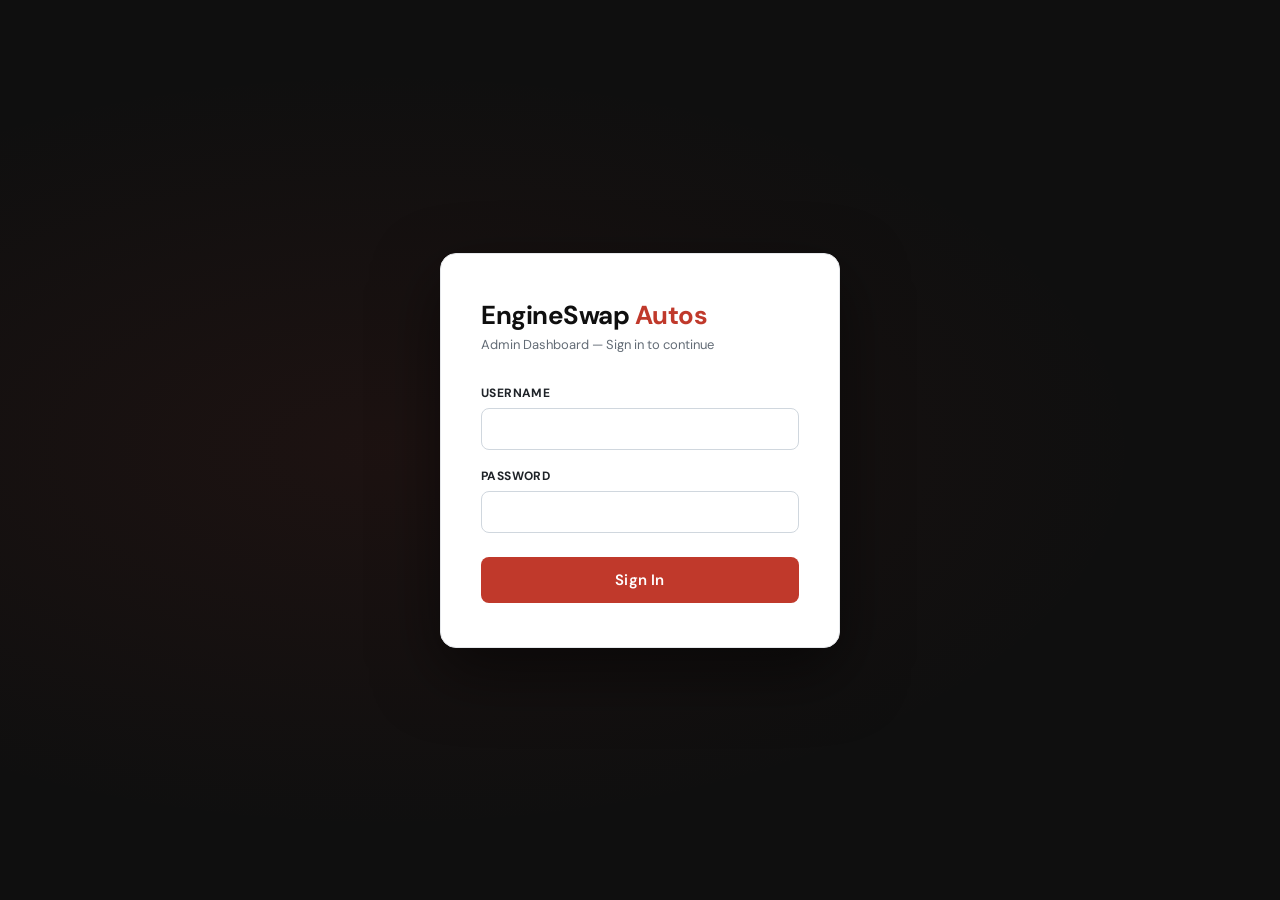
<file: frontend/admin.html>
<!DOCTYPE html>
<html lang="en">
<head>
<meta charset="UTF-8">
<meta name="viewport" content="width=device-width,initial-scale=1">
<title>EngineSwap Autos &mdash; Admin</title>
<link rel="icon" href="data:image/svg+xml,<svg xmlns='http://www.w3.org/2000/svg' viewBox='0 0 64 64'><rect width='64' height='64' rx='8' fill='%23111'/><text x='32' y='46' text-anchor='middle' font-size='42' font-family='Arial' font-weight='bold' fill='%23c0392b'>A</text></svg>">
<link href="https://fonts.googleapis.com/css2?family=DM+Sans:wght@400;500;600;700&display=swap" rel="stylesheet">
<style>
*,*::before,*::after{box-sizing:border-box;margin:0;padding:0}
:root{
  --red:#c0392b;--red-h:#a93226;
  --dark:#0f0f0f;--dark-2:#181818;--dark-3:#222;
  --navy:#0d1117;--navy-2:#161b22;--navy-3:#21262d;
  --white:#fff;--light:#f6f8fa;--light-2:#eef0f3;
  --border:#d0d7de;--border-2:#e6e8eb;
  --text:#1f2328;--muted:#636c76;--muted-2:#8b949e;
  --radius:8px;--radius-md:12px;--radius-lg:16px;
  --shadow:0 3px 12px rgba(0,0,0,.09);
  --shadow-lg:0 12px 48px rgba(0,0,0,.18);
}
html{scroll-behavior:smooth}
body{font-family:'DM Sans',sans-serif;background:var(--light);color:var(--text)}
button{cursor:pointer;font-family:'DM Sans',sans-serif;border:none;outline:none}

/* ── LOGIN ──────────────────────────────────────────────────── */
#login-screen{
  min-height:100vh;display:flex;align-items:center;justify-content:center;
  background:var(--dark);
  background-image:radial-gradient(ellipse at 30% 50%,rgba(192,57,43,.08) 0%,transparent 60%);
}
.login-box{
  background:var(--white);border-radius:var(--radius-lg);
  padding:44px 40px;width:100%;max-width:400px;
  box-shadow:0 24px 64px rgba(0,0,0,.5);
  border:1px solid var(--border-2);
}
.login-logo{
  font-family:'DM Sans',sans-serif;font-size:26px;font-weight:700;
  color:var(--dark);margin-bottom:4px;letter-spacing:-.5px;
}
.login-logo span{color:var(--red)}
.login-sub{font-size:13px;color:var(--muted);margin-bottom:32px;font-weight:400}
.login-group{margin-bottom:18px}
.login-group label{
  display:block;font-size:12px;font-weight:700;color:var(--text);
  margin-bottom:7px;text-transform:uppercase;letter-spacing:.4px;
}
.login-group input{
  width:100%;padding:11px 14px;
  border:1.5px solid var(--border);border-radius:var(--radius);
  font-size:14px;font-family:'DM Sans',sans-serif;color:var(--text);
  transition:.2s;background:var(--white);
}
.login-group input:focus{outline:none;border-color:var(--red);box-shadow:0 0 0 3px rgba(192,57,43,.08)}
.btn-login{
  width:100%;padding:13px;background:var(--red);color:#fff;
  border-radius:var(--radius);font-size:15px;font-weight:600;
  margin-top:6px;transition:.2s;letter-spacing:.2px;
}
.btn-login:hover{background:var(--red-h)}
.login-error{
  color:var(--red);font-size:13px;margin-top:12px;
  display:none;text-align:center;
  background:#fff1f0;border:1px solid #fecaca;
  border-radius:var(--radius);padding:9px;
}

/* ── ADMIN SHELL ─────────────────────────────────────────────── */
#admin-shell{display:none;min-height:100vh;background:var(--light)}

.admin-nav{
  background:var(--dark);padding:0 24px;height:62px;
  display:flex;align-items:center;gap:14px;
  position:sticky;top:0;z-index:100;
  border-bottom:1px solid #1e1e1e;
  box-shadow:0 2px 16px rgba(0,0,0,.3);
}
.admin-logo{
  font-family:'DM Sans',sans-serif;font-size:19px;color:#fff;
  font-weight:700;letter-spacing:-.3px;
}
.admin-logo span{color:var(--red)}
.admin-nav-sub{
  color:#555;font-size:12px;font-weight:500;
  background:#1c1c1c;padding:3px 10px;border-radius:20px;
  border:1px solid #2a2a2a;
}
.btn-storetlink{
  color:#aaa;font-size:12px;
  padding:5px 12px;border-radius:var(--radius);
  border:1px solid #2a2a2a;transition:.2s;
  text-decoration:none;
}
.btn-storetlink:hover{color:#fff;border-color:#444}
.btn-logout{
  margin-left:auto;background:none;color:#888;font-size:13px;
  border:1px solid #2a2a2a;padding:6px 14px;border-radius:var(--radius);transition:.2s;
}
.btn-logout:hover{border-color:#fff;color:#fff}

.admin-main{max-width:1380px;margin:0 auto;padding:28px 24px}

/* ── STATS ───────────────────────────────────────────────────── */
.stats-grid{
  display:grid;grid-template-columns:repeat(5,1fr);
  gap:14px;margin-bottom:24px;
}
.stat-card{
  background:var(--white);border:1.5px solid var(--border-2);
  border-radius:var(--radius-lg);padding:22px 20px;
  transition:.2s;
}
.stat-card:hover{box-shadow:var(--shadow);border-color:#bbb}
.stat-card .num{
  font-size:34px;font-weight:700;color:var(--dark);
  line-height:1;margin-bottom:6px;letter-spacing:-.5px;
}
.stat-card .lbl{font-size:12px;color:var(--muted);font-weight:500;text-transform:uppercase;letter-spacing:.4px}
.stat-card.accent{border-top:3px solid var(--red)}
.stat-card.accent .num{color:var(--red)}

/* ── TABS ────────────────────────────────────────────────────── */
.tabs{
  display:flex;background:var(--white);
  border:1.5px solid var(--border-2);border-radius:var(--radius-lg);
  overflow:hidden;margin-bottom:18px;
}
.tab{
  flex:1;padding:13px 20px;font-size:14px;font-weight:600;
  color:var(--muted);background:none;
  border-right:1px solid var(--border-2);transition:.2s;
}
.tab:last-child{border-right:none}
.tab.active{background:var(--red);color:#fff}
.tab:hover:not(.active){background:var(--light);color:var(--dark)}

/* ── TABLE PANEL ─────────────────────────────────────────────── */
.table-panel{
  background:var(--white);border:1.5px solid var(--border-2);
  border-radius:var(--radius-lg);overflow:hidden;
  box-shadow:var(--shadow);
}
.panel-header{
  padding:14px 20px;display:flex;align-items:center;gap:12px;
  border-bottom:1px solid var(--border-2);background:var(--white);
}
.panel-header h3{font-size:15px;font-weight:700;color:var(--dark)}
.search-box{flex:1;max-width:280px}
.search-box input{
  width:100%;padding:7px 12px;
  border:1.5px solid var(--border);border-radius:var(--radius);
  font-size:13px;font-family:'DM Sans',sans-serif;color:var(--text);transition:.2s;
}
.search-box input:focus{outline:none;border-color:var(--red)}
.refresh-info{margin-left:auto;font-size:12px;color:var(--muted);white-space:nowrap}

table{width:100%;border-collapse:collapse}
thead th{
  text-align:left;padding:10px 16px;
  font-size:11px;font-weight:700;text-transform:uppercase;
  letter-spacing:.5px;color:var(--muted);
  border-bottom:1.5px solid var(--border-2);background:var(--light);
}
tbody td{
  padding:13px 16px;border-bottom:1px solid var(--border-2);
  font-size:13px;vertical-align:middle;
}
tbody tr:last-child td{border-bottom:none}
tbody tr:hover td{background:#fafbfc}

.badge{display:inline-block;padding:3px 10px;border-radius:20px;font-size:11px;font-weight:700;text-transform:uppercase;letter-spacing:.3px}
.badge-pending{background:#fff3cd;color:#856404}
.badge-confirmed{background:#cfe2ff;color:#084298}
.badge-completed{background:#d1e7dd;color:#0a3622}
.badge-cancelled{background:#f8d7da;color:#842029}

.btn-view{
  padding:5px 12px;background:var(--dark);color:#fff;
  border-radius:var(--radius);font-size:12px;font-weight:600;
  margin-right:6px;transition:.2s;
}
.btn-view:hover{background:#333}
.btn-del{
  padding:5px 10px;background:#f8d7da;color:#842029;
  border-radius:var(--radius);font-size:12px;font-weight:600;transition:.2s;
}
.btn-del:hover{background:#fecaca}
.no-data{text-align:center;padding:56px;color:var(--muted);font-size:14px}

/* ── DETAIL MODAL ────────────────────────────────────────────── */
#detail-overlay{
  position:fixed;inset:0;background:rgba(0,0,0,.75);
  z-index:200;display:none;align-items:center;justify-content:center;padding:16px;
  backdrop-filter:blur(4px);
}
#detail-overlay.show{display:flex}
#detail-modal{
  background:var(--white);border-radius:var(--radius-lg);
  max-width:660px;width:100%;max-height:92vh;overflow-y:auto;
  box-shadow:0 24px 64px rgba(0,0,0,.35);
}
.dmodal-header{
  background:var(--dark);padding:20px 24px;
  display:flex;align-items:center;justify-content:space-between;
  border-radius:var(--radius-lg) var(--radius-lg) 0 0;
}
.dmodal-header h3{color:#fff;font-size:17px;font-weight:600}
.dmodal-close{background:none;color:#aaa;font-size:20px;padding:4px;transition:.2s}
.dmodal-close:hover{color:#fff}
.dmodal-body{padding:24px}
.dmodal-row{display:flex;padding:10px 0;border-bottom:1px solid var(--border-2)}
.dmodal-row:last-child{border-bottom:none}
.dmodal-label{
  width:160px;flex-shrink:0;font-size:11px;color:var(--muted);
  font-weight:700;text-transform:uppercase;letter-spacing:.4px;padding-top:3px;
}
.dmodal-val{font-size:14px;color:var(--dark);font-weight:500;flex:1;line-height:1.6}
.items-table{width:100%;border-collapse:collapse;margin:8px 0;border-radius:var(--radius);overflow:hidden}
.items-table th{
  background:var(--light);padding:7px 10px;text-align:left;
  font-size:11px;font-weight:700;text-transform:uppercase;letter-spacing:.3px;color:var(--muted);
}
.items-table td{padding:9px 10px;border-bottom:1px solid var(--border-2);font-size:13px}
.dmodal-actions{
  padding:18px 24px;border-top:1.5px solid var(--border-2);
  display:flex;align-items:flex-start;gap:14px;
  background:var(--light);border-radius:0 0 var(--radius-lg) var(--radius-lg);
}
.dmodal-actions label{font-size:12px;font-weight:700;color:var(--dark);text-transform:uppercase;letter-spacing:.3px}
.dmodal-actions select,.dmodal-actions textarea{
  padding:8px 11px;border:1.5px solid var(--border);
  border-radius:var(--radius);font-size:13px;
  font-family:'DM Sans',sans-serif;background:var(--white);color:var(--text);
  transition:.2s;
}
.dmodal-actions select:focus,.dmodal-actions textarea:focus{outline:none;border-color:var(--red)}
.dmodal-actions textarea{flex:1;resize:vertical;min-height:64px}
.btn-save{
  padding:10px 22px;background:var(--red);color:#fff;
  border-radius:var(--radius);font-size:13px;font-weight:600;transition:.2s;
  align-self:flex-end;white-space:nowrap;
}
.btn-save:hover{background:var(--red-h)}

@media(max-width:1100px){.stats-grid{grid-template-columns:repeat(3,1fr)}}
@media(max-width:900px){.stats-grid{grid-template-columns:repeat(3,1fr)}}
@media(max-width:640px){.stats-grid{grid-template-columns:repeat(2,1fr)}.admin-main{padding:16px}}
</style>
</head>
<body>

<!-- LOGIN -->
<div id="login-screen">
  <div class="login-box">
    <div class="login-logo">EngineSwap <span>Autos</span></div>
    <div class="login-sub">Admin Dashboard &mdash; Sign in to continue</div>
    <form onsubmit="doLogin(event)">
      <div class="login-group"><label>Username</label><input type="text" id="lu" required autocomplete="username"></div>
      <div class="login-group"><label>Password</label><input type="password" id="lp" required autocomplete="current-password"></div>
      <button type="submit" class="btn-login">Sign In</button>
      <div class="login-error" id="login-error">Invalid username or password</div>
    </form>
  </div>
</div>

<!-- ADMIN SHELL -->
<div id="admin-shell">
  <nav class="admin-nav">
    <span class="admin-logo">EngineSwap <span>Autos</span></span>
    <span class="admin-nav-sub">Admin Dashboard</span>
    <a href="/" class="btn-storetlink">← Back to Store</a>
    <button class="btn-logout" onclick="logout()">Sign Out</button>
  </nav>
  <div class="admin-main">
    <!-- STATS -->
    <div class="stats-grid" id="stats-grid">
      <div class="stat-card"><div class="num" id="s-orders">—</div><div class="lbl">Total Orders</div></div>
      <div class="stat-card accent"><div class="num" id="s-porders">—</div><div class="lbl">Pending Orders</div></div>
      <div class="stat-card"><div class="num" id="s-month">—</div><div class="lbl">Orders This Month</div></div>
    </div>

    <!-- TABS -->
    <div class="tabs">
      <button class="tab active" onclick="switchTab('orders',this)">Orders</button>
    </div>

    <!-- ORDERS PANEL -->
    <div class="table-panel" id="panel-orders">
      <div class="panel-header">
        <h3>Orders</h3>
        <div class="search-box"><input type="text" placeholder="Search orders…" oninput="filterTable('orders-table',this.value)"></div>
        <span class="refresh-info" id="refresh-info-orders">Refreshes in <span id="cd-orders">60</span>s</span>
      </div>
      <div style="overflow-x:auto">
        <table id="orders-table">
          <thead><tr><th>Date</th><th>Name</th><th>Phone</th><th>Email</th><th>Items</th><th>Total</th><th>Status</th><th>Actions</th></tr></thead>
          <tbody id="orders-body"><tr><td colspan="8" class="no-data">Loading…</td></tr></tbody>
        </table>
      </div>
    </div>

  </div>
</div>

<!-- DETAIL MODAL -->
<div id="detail-overlay" onclick="closeDetail(event)">
  <div id="detail-modal">
    <div class="dmodal-header">
      <h3 id="dmodal-title">Details</h3>
      <button class="dmodal-close" onclick="closeDetail()">✕</button>
    </div>
    <div class="dmodal-body" id="dmodal-body"></div>
    <div class="dmodal-actions">
      <div style="display:flex;flex-direction:column;gap:8px;flex:1">
        <div style="display:flex;align-items:center;gap:10px">
          <label>Status</label>
          <select id="detail-status">
            <option value="pending">Pending</option>
            <option value="confirmed">Confirmed</option>
            <option value="completed">Completed</option>
            <option value="cancelled">Cancelled</option>
          </select>
        </div>
        <div style="display:flex;flex-direction:column;gap:4px">
          <label>Internal Notes</label>
          <textarea id="detail-notes" placeholder="Add internal notes…" rows="3"></textarea>
        </div>
      </div>
      <button class="btn-save" onclick="saveDetail()">Save Changes</button>
    </div>
  </div>
</div>

<script>
let authHeader = '';
let currentTab = 'orders';
let detailId = null;
let detailType = null;
let ordersData = [];
let countdown = 60;
let countdownInterval = null;

// ─── LOGIN ────────────────────────────────────────────────────────────────────
async function doLogin(e) {
  e.preventDefault();
  const u = document.getElementById('lu').value;
  const p = document.getElementById('lp').value;
  authHeader = 'Basic ' + btoa(`${u}:${p}`);
  try {
    const res = await apiFetch('/api/admin/stats');
    if (!res.ok) { showLoginError(); return; }
    document.getElementById('login-screen').style.display = 'none';
    document.getElementById('admin-shell').style.display = 'block';
    loadAll();
    startCountdown();
  } catch { showLoginError(); }
}

function showLoginError() {
  const el = document.getElementById('login-error');
  el.style.display = 'block';
  setTimeout(() => el.style.display = 'none', 3000);
}

function logout() {
  authHeader = '';
  clearInterval(countdownInterval);
  document.getElementById('login-screen').style.display = 'flex';
  document.getElementById('admin-shell').style.display = 'none';
  document.getElementById('lu').value = '';
  document.getElementById('lp').value = '';
}

function apiFetch(url, opts = {}) {
  return fetch(url, {...opts, headers: {'Content-Type':'application/json', 'Authorization': authHeader, ...(opts.headers||{})}});
}

// ─── DATA ─────────────────────────────────────────────────────────────────────
async function loadAll() {
  await Promise.all([loadStats(), loadOrders()]);
}

async function loadStats() {
  try {
    const res = await apiFetch('/api/admin/stats');
    const d = await res.json();
    document.getElementById('s-orders').textContent = d.total_orders;
    document.getElementById('s-porders').textContent = d.pending_orders;
    document.getElementById('s-month').textContent = d.orders_month;
  } catch {}
}

async function loadOrders() {
  try {
    const res = await apiFetch('/api/admin/orders');
    ordersData = await res.json();
    renderOrders(ordersData);
  } catch {}
}

function fmtDate(iso) {
  if (!iso) return '—';
  const d = new Date(iso);
  return d.toLocaleDateString('en-US', {month:'short',day:'numeric',year:'numeric',hour:'2-digit',minute:'2-digit'});
}

function badgeHtml(status) {
  const cls = {'pending':'badge-pending','confirmed':'badge-confirmed','completed':'badge-completed','cancelled':'badge-cancelled'}[status] || 'badge-pending';
  return `<span class="badge ${cls}">${status}</span>`;
}

function parseItems(itemsStr) {
  try { return JSON.parse(itemsStr); } catch { return []; }
}

function renderOrders(data) {
  const tbody = document.getElementById('orders-body');
  if (!data.length) { tbody.innerHTML = `<tr><td colspan="8" class="no-data">No orders yet.</td></tr>`; return; }
  tbody.innerHTML = data.map(o => {
    const items = parseItems(o.items);
    const summary = items.map(i => `${i.name} ×${i.quantity}`).join(', ');
    return `<tr data-search="${[o.first_name,o.last_name,o.email,o.phone,summary].join(' ').toLowerCase()}">
      <td>${fmtDate(o.created_at)}</td>
      <td>${o.first_name} ${o.last_name}</td>
      <td>${o.phone}</td>
      <td>${o.email}</td>
      <td style="max-width:200px;overflow:hidden;text-overflow:ellipsis;white-space:nowrap" title="${summary}">${summary}</td>
      <td><strong>$${o.total.toLocaleString()}</strong></td>
      <td>${badgeHtml(o.status)}</td>
      <td>
        <button class="btn-view" onclick="openDetail('order',${o.id})">View</button>
        <button class="btn-del" onclick="deleteRecord('order',${o.id})">Delete</button>
      </td>
    </tr>`;
  }).join('');
}

// ─── DETAIL MODAL ─────────────────────────────────────────────────────────────
function openDetail(type, id) {
  detailType = type;
  detailId = id;
  const data = ordersData.find(o => o.id === id);
  if (!data) return;

  document.getElementById('dmodal-title').textContent = `Order #${id}`;
  document.getElementById('detail-status').value = data.status || 'pending';
  document.getElementById('detail-notes').value = data.notes || '';

  let bodyHtml = `
    <div class="dmodal-row"><div class="dmodal-label">Name</div><div class="dmodal-val">${data.first_name} ${data.last_name}</div></div>
    <div class="dmodal-row"><div class="dmodal-label">Phone</div><div class="dmodal-val">${data.phone}</div></div>
    <div class="dmodal-row"><div class="dmodal-label">Email</div><div class="dmodal-val">${data.email}</div></div>`;

  if (type === 'order') {
    const items = parseItems(data.items);
    bodyHtml += `
      <div class="dmodal-row"><div class="dmodal-label">Company</div><div class="dmodal-val">${data.company || '—'}</div></div>
      <div class="dmodal-row"><div class="dmodal-label">Address</div><div class="dmodal-val">${[data.address,data.city,data.state,data.zip,data.country].filter(Boolean).join(', ') || '—'}</div></div>
      <div class="dmodal-row"><div class="dmodal-label">Freight Region</div><div class="dmodal-val">${data.freight_region || '—'}</div></div>
      <div class="dmodal-row"><div class="dmodal-label">Contact Pref</div><div class="dmodal-val">${data.contact_pref || '—'} / ${data.best_time || '—'}</div></div>
      <div class="dmodal-row"><div class="dmodal-label">Payment</div><div class="dmodal-val">${data.payment_method || '—'}</div></div>
      <div class="dmodal-row"><div class="dmodal-label">Notes</div><div class="dmodal-val">${data.notes || '—'}</div></div>
      <div class="dmodal-row"><div class="dmodal-label">Items</div><div class="dmodal-val">
        <table class="items-table">
          <thead><tr><th>Item</th><th>Year/Fuel</th><th>Qty</th><th>Unit</th><th>Subtotal</th></tr></thead>
          <tbody>${items.map(i => `<tr><td>${i.name}</td><td>${i.year} / ${i.fuel}</td><td>${i.quantity}</td><td>$${i.unit_price.toLocaleString()}</td><td>$${(i.unit_price*i.quantity).toLocaleString()}</td></tr>`).join('')}</tbody>
        </table>
      </div></div>
      <div class="dmodal-row"><div class="dmodal-label">Total</div><div class="dmodal-val"><strong>$${data.total.toLocaleString()}</strong></div></div>`;
  }
  bodyHtml += `<div class="dmodal-row"><div class="dmodal-label">Date</div><div class="dmodal-val">${fmtDate(data.created_at)}</div></div>`;

  document.getElementById('dmodal-body').innerHTML = bodyHtml;
  document.getElementById('detail-overlay').classList.add('show');
  document.body.style.overflow = 'hidden';
}

function closeDetail(e) {
  if (e && e.target !== document.getElementById('detail-overlay') && !e.target.classList.contains('dmodal-close')) return;
  document.getElementById('detail-overlay').classList.remove('show');
  document.body.style.overflow = '';
}

async function saveDetail() {
  if (!detailId || !detailType) return;
  const status = document.getElementById('detail-status').value;
  const notes = document.getElementById('detail-notes').value;
  const url = `/api/admin/orders/${detailId}`;
  try {
    const res = await apiFetch(url, {method:'PATCH', body: JSON.stringify({status, notes})});
    if (!res.ok) throw new Error();
    closeDetail({target:null});
    loadAll();
  } catch {
    alert('Error saving changes. Please try again.');
  }
}

async function deleteRecord(type, id) {
  if (!confirm(`Delete this ${type}? This cannot be undone.`)) return;
  const url = `/api/admin/orders/${id}`;
  try {
    const res = await apiFetch(url, {method:'DELETE'});
    if (res.status !== 204 && !res.ok) throw new Error();
    loadAll();
  } catch {
    alert('Error deleting record.');
  }
}

// ─── TABS & SEARCH ────────────────────────────────────────────────────────────
function switchTab(tab, el) {
  currentTab = tab;
  document.querySelectorAll('.tab').forEach(t => t.classList.remove('active'));
  el.classList.add('active');
  document.getElementById('panel-orders').style.display = tab === 'orders' ? 'block' : 'none';
}

function filterTable(tableId, query) {
  const q = query.toLowerCase();
  document.querySelectorAll(`#${tableId} tbody tr`).forEach(row => {
    const search = row.dataset.search || row.textContent.toLowerCase();
    row.style.display = search.includes(q) ? '' : 'none';
  });
}

// ─── AUTO-REFRESH ─────────────────────────────────────────────────────────────
function startCountdown() {
  clearInterval(countdownInterval);
  countdown = 60;
  ['cd-orders'].forEach(id => document.getElementById(id).textContent = countdown);
  countdownInterval = setInterval(() => {
    countdown--;
    ['cd-orders'].forEach(id => document.getElementById(id).textContent = countdown);
    if (countdown <= 0) {
      countdown = 60;
      loadAll();
    }
  }, 1000);
}
</script>
</body>
</html>
</file>
